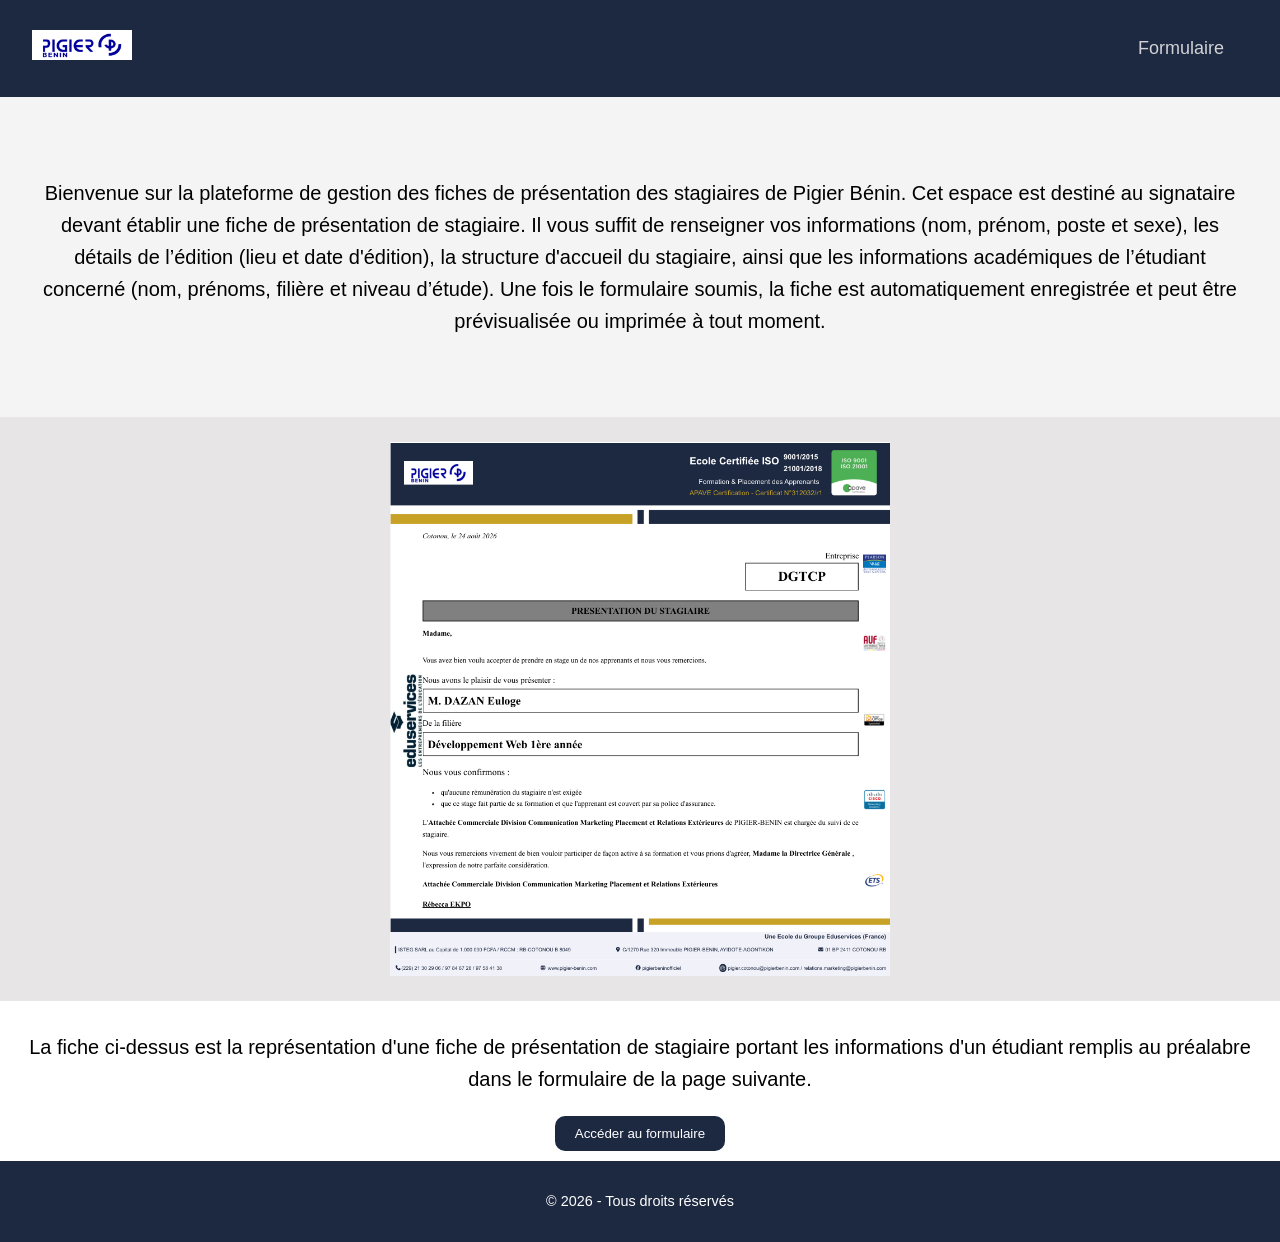
<file: accueil.html>
<!DOCTYPE html>
<html lang="en">

<head>
    <meta charset="UTF-8">
    <meta name="viewport" content="width=device-width, initial-scale=1.0">
    <title>Accueil</title>
    <link rel="stylesheet" href="styleaccueil.css">
</head>

<body>
    <header>
        <div class="logo">
            <img src="pigier-benin.png" width="100px;">
        </div>
        <nav>
            <ul>
                <li><a href="traitement.php">Formulaire</a></li>
            </ul>
        </nav>
    </header>
    <section id="section1">
        <p>Bienvenue sur la plateforme de gestion des fiches de présentation des stagiaires de Pigier Bénin. Cet espace est destiné au signataire devant établir une fiche de présentation de stagiaire. Il vous suffit de renseigner vos informations (nom, prénom, poste et sexe), les détails de l’édition (lieu et date d'édition), la structure d'accueil du stagiaire, ainsi que les informations académiques de l’étudiant concerné (nom, prénoms, filière et niveau d’étude). Une fois le formulaire soumis, la fiche est automatiquement enregistrée et peut être prévisualisée ou imprimée à tout moment.</p>
    </section>
    <section id="section2">
        <div id="fiche">
            <img id="logo" src="fiche.png" width="500px">
        </div>
    </section>
    <section id="section3">
        <p>La fiche ci-dessus est la représentation d'une fiche de présentation de stagiaire portant les informations d'un étudiant remplis au préalabre dans le formulaire de la page suivante.</p>
        <form action="traitement.php">
            <button type="submit">Accéder au formulaire</button>
        </form>
    </section>
    <footer>
        <p>&copy; 2026 - Tous droits réservés</p>
    </footer>
</body>

</html>
</file>
<file: styleaccueil.css>
body {
    font-family: Arial, sans-serif;
    margin: 0px;
    padding: 0px;
    line-height: 1.6;
}

header {
    background: #1d2941;
    padding: 0 30px;
    position: sticky;
    top: 0;
    color: #fff;
    display: flex;
    justify-content: space-between;
    align-items: center;
    padding: 1em 2em;
}

nav {
  display: flex;
  justify-content: space-between;
  align-items: center;
  max-width: 1100px;
  margin: 0 10px;
  height: 65px;
}

ul {
  display: flex;
  list-style: none;
  gap: 20px;
}
a {
  color: rgba(241, 240, 240, 0.85);
  text-decoration: none;
  padding: 8px 14px;
  border-radius: 5px;
  font-size: 18px;
  transition: background 0.2s, color 0.2s;
}

a:hover {
  background-color: rgba(255, 255, 255, 0.12);
  color: #64b5f6;
}

#section1 {
    background: #f4f4f4;
    text-align: center;
    padding: 3em 2em;
    font-size: 20px;
}

#section2 {
    background: #e7e5e5;
    padding: 10px;
}

#fiche {
    display: flex;
    justify-content: center;
    margin-top: 15px;
    margin-bottom: 15px;
}

#section3 {
    background: white;
    text-align: center;
    padding: 10px;
    font-size: 20px;
}

button {
    padding: 10px 20px;
    background: #1d2941;
    color: #fff;
    border: none;
    border-radius: 10px;
    cursor: pointer;
    transition: transform 0.35s ease
}

button:hover {
    transform: translateY(-2px);
    background: #1b2946;
}

footer {
    background: #1d2941;
    color: #fff;
    text-align: center;
    padding: 1em;
    font-size: 0.9em;
}
</file>
